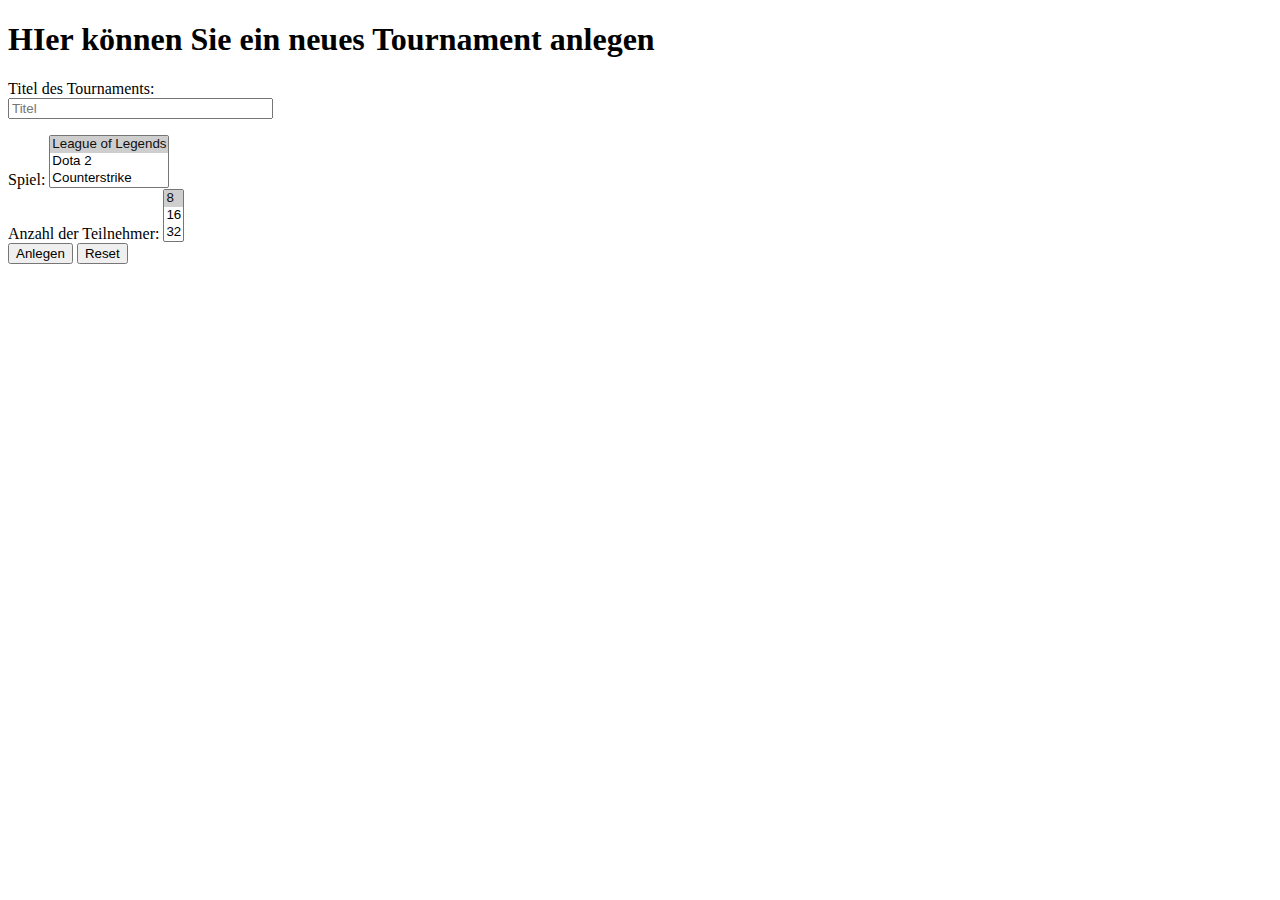
<file: home/admin/tournament/tournamentanlegen.html>
<!-- von Dennis Hallerbach -->
<!DOCTYPE html>
<html>
<head>
<meta charset="UTF-8">
<base href="${pageContext.request.requestURI}" />
<title>Tournament anlegen</title>
</head>
<body>
	<h1>HIer können Sie ein neues Tournament anlegen</h1>
	<form action="../../../createTournamentServlet" method="post">
		<p>
			Titel des Tournaments:<br>
			<input type="text" name="Tournamenttitel" size="30" maxlength="30"
				placeholder="Titel" required>
		</p>
		<div>
			<label for="Spiel">Spiel:</label> 
			<select name="game" id="Spiel" size="3">
				<option value="LeagueofLegends" selected>League of Legends</option>
				<option value="Dota2">Dota 2</option>
				<option value="CSS">Counterstrike</option>

			</select>
		</div>
		<div>
			<label for="Anzahl">Anzahl der Teilnehmer:</label> 
			<select name="anzahl" id="Anzahl" size="3" >
				<option value="8" selected>8</option>
				<option value="16">16</option>
				<option value="32">32</option>

			</select>
		</div>
		<button type="submit" name="tournamentanlegen" value="writeToSession">Anlegen</button>
		<button type="reset" >Reset</button>
	</form>

	
</body>
</html>
</file>
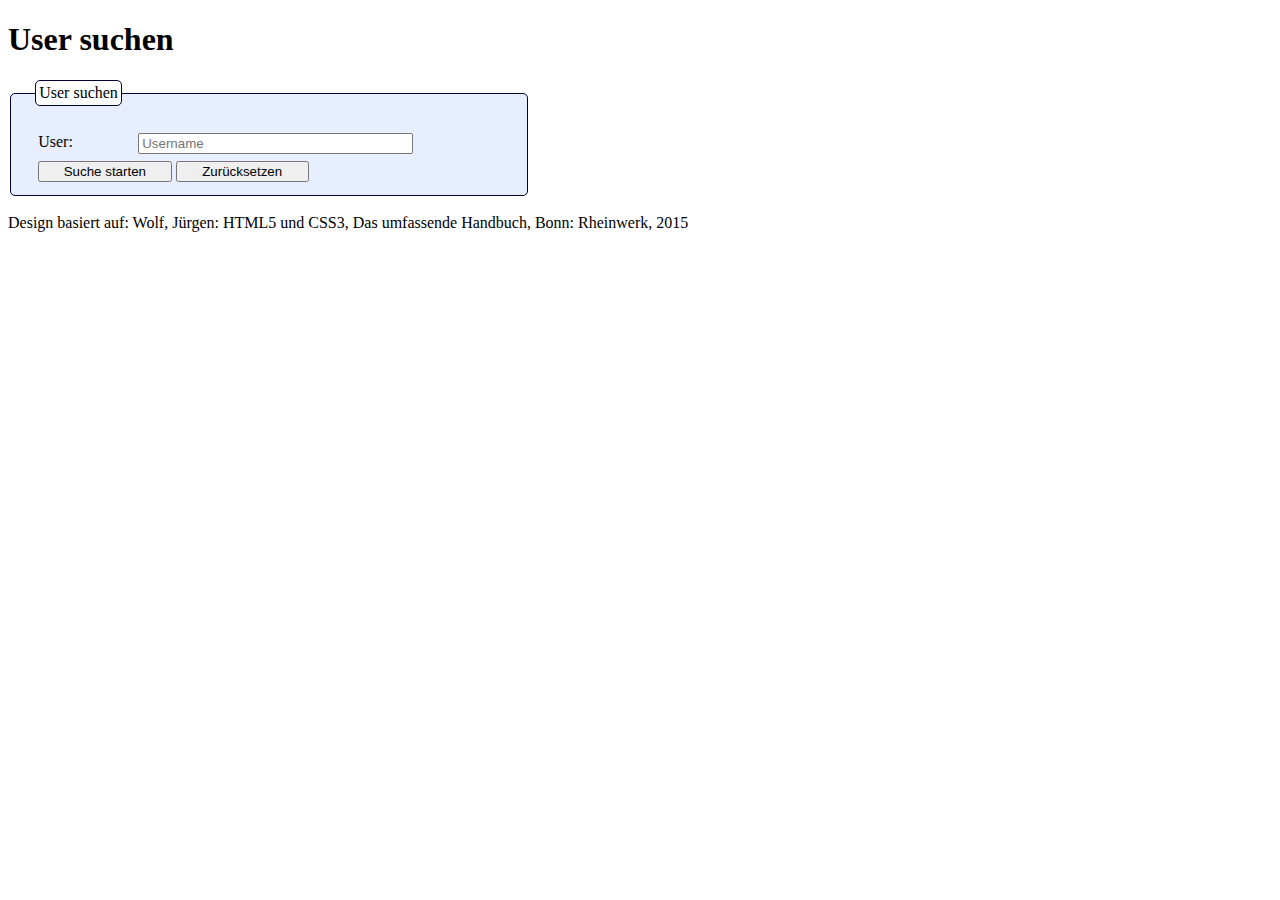
<file: home/dashboard/html/searchUser.html>
<!-- von Prof. Stiehl Volker -->
<!DOCTYPE html>
<html lang="en">
	<head>
	  <meta charset="UTF-8">
	  <title>Produkteinträge suchen</title>
	  <style>
		/* Elemente positionieren und Formular ausrichten */
		label {
			min-width: 6em;
			display: inline-block;
			text-align: left;
		}
		input {
			width: 20em;
		}
		
		label {
			vertical-align: top;
		}
		button {
			width: 10em;
		}
		
		/* Formular optisch stylen.		  *
		 * Vorgehen: von innen nach außen */
		fieldset {
			width: 30em;
			padding-top: 1.5em;
			padding-left: 1.5em;
			background: #e6eeff;
			border: 1px solid #000330;
			border-radius: 5px;
		}
		legend {
			background: white;
			padding: 0.2em;
			border: 1px solid #000330;
			border-radius: 5px;
		}
		
		/* Interaktionen über Pseudoklassen */
		input:hover {
			background: #fffff0;
			border: 2px solid #efe816;
			box-shadow: 0 0 10px rgba(0,0,0,0.2);
		}
		button:hover {
			background: #c9c9c9;
			border: 2px solid #6c6c6c;
		}
		button:active {
			background: #8f8f8f;
		}
		

		/* Damit Felder nicht zu dicht folgen */
		form div { 
			padding: 0.2em; 
		}
	  </style>
	</head>
	<body>
		<h1>User suchen</h1>
		<form id="myForm" method="post" action="../../../readAccServlet">
			<fieldset><legend>User suchen</legend>
				<div>
				  <label for="username">User:</label>
				  <input type="text" name="username" id="username" placeholder="Username">
				</div>
				<div>
				  <button name="submit" type="submit">Suche starten</button>
				  <button name="reset" type="reset">Zurücksetzen</button>
				</div>
			</fieldset>
		</form>
		<footer class="foot"><br>Design basiert auf: Wolf, Jürgen: HTML5 und CSS3, Das umfassende Handbuch, Bonn: Rheinwerk, 2015</footer>
	</body>
</html>
</file>
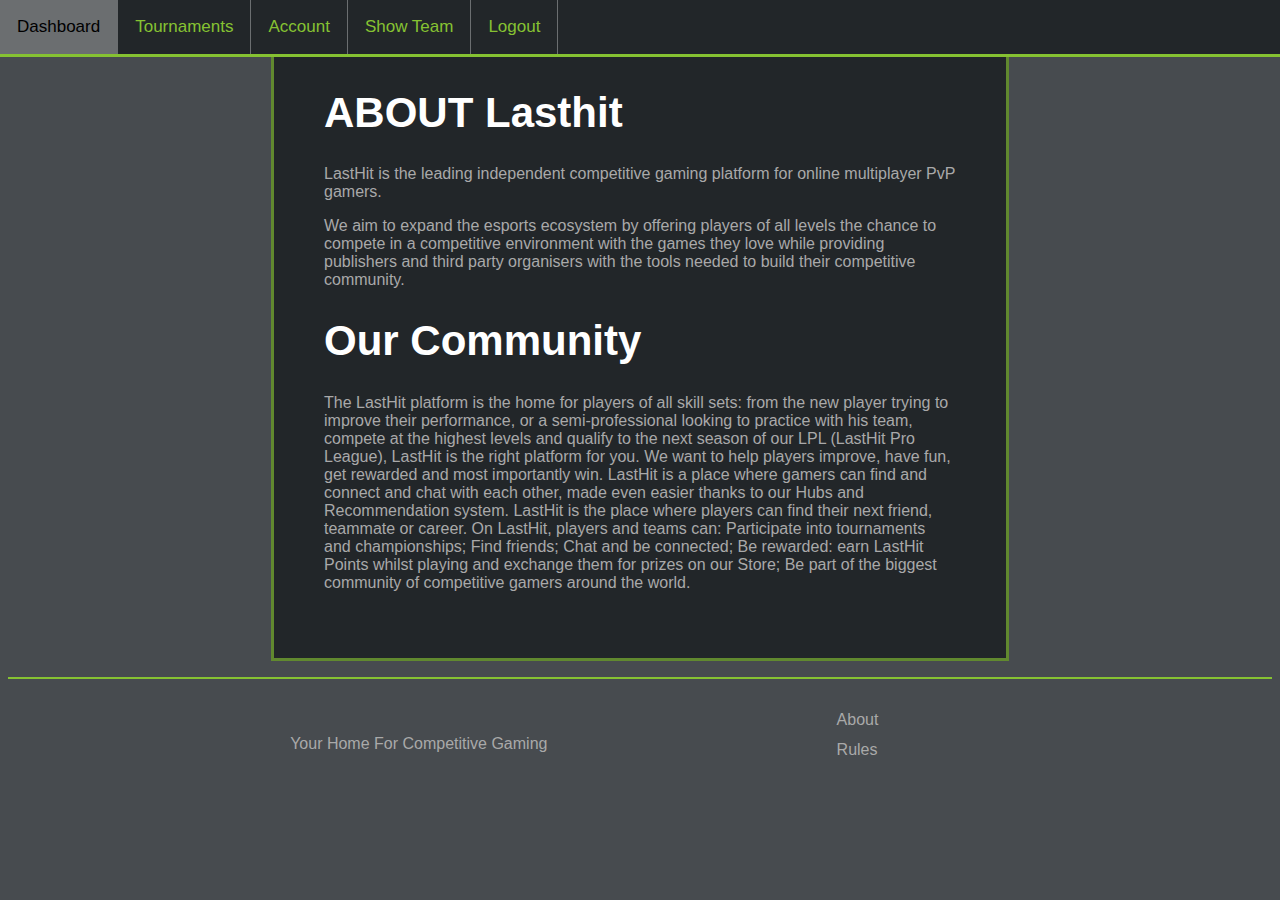
<file: home/impressum/html/about1.html>
<!--HTML von Stefan Rother, Inhalt des Textes von Faceit.com/Challengeme.gg -->


<!DOCTYPE html>
<html lang="en">

<head>
    <meta charset="utf-8">
    <link rel="stylesheet" type="text/css" href="../css/style.css" />
    <link rel="stylesheet" type="text/css" href="../../global/css/styleFoot.css" />
    <link rel="stylesheet" type="text/css" href="../../global/css/styleNav.css" />
    <script src="../../global/js/logout.js"></script>	

    <title>About us</title>
</head>

<body>
    <nav>
        <button id="createTeamButton" class="hide">Create Team</button>

        <a href="../../../showDashboardServlet">Dashboard</a>
        <a href="../../../team_erstellen.html">Tournaments</a>
        <a href="../../../ReadAccServlet_Session">Account</a>
        <a href="../../../ReadTeamServlet">Show Team</a>
       <button type="button" id="loginButton">Logout</button>
    </nav>

    <div id="LayoutContainer">
        <h1>ABOUT Lasthit</h1>
        <p>LastHit is the leading independent competitive gaming platform for online multiplayer PvP gamers.</p>

        <p>
            We aim to expand the esports ecosystem by offering players of all levels the chance to compete in a competitive environment with the games they love while providing publishers and third party organisers with the tools needed to build their competitive community.
        </p>

        <h1>Our Community</h1>
        <p>The LastHit platform is the home for players of all skill sets: from the new player trying to improve their performance, or a semi-professional looking to practice with his team, compete at the highest levels and qualify to the next season of our LPL (LastHit Pro League), LastHit is the right platform for you. We want to help players improve, have fun, get rewarded and most importantly win. LastHit is a place where gamers can find and connect and chat with each other, made even easier thanks to our Hubs and Recommendation system. LastHit is the place where players can find their next friend, teammate or career. On LastHit, players and teams can: Participate into tournaments and championships; Find friends; Chat and be connected; Be rewarded: earn LastHit Points whilst playing and exchange them for prizes on our Store; Be part of the biggest community of competitive gamers around the world.</p>
    </div>

    <hr/>
    <footer>
        <div id="wrapper">

            <div id="footP">
                <p>Your Home For Competitive Gaming</p>
            </div>

            <div id="tablediv">
                <table>
                    <tr>
                        <td class="footTableData"><a class="footAnchor" href="../../impressum/html/about1.html">About</a></td>
                    </tr>
                    <tr>
                        <td class="footTableData"><a class="footAnchor" href="../../impressum/html/rules1.html">Rules</a></td>
                    </tr>
                </table>
            </div>
        </div>
    </footer>
</body>

</html>
</file>
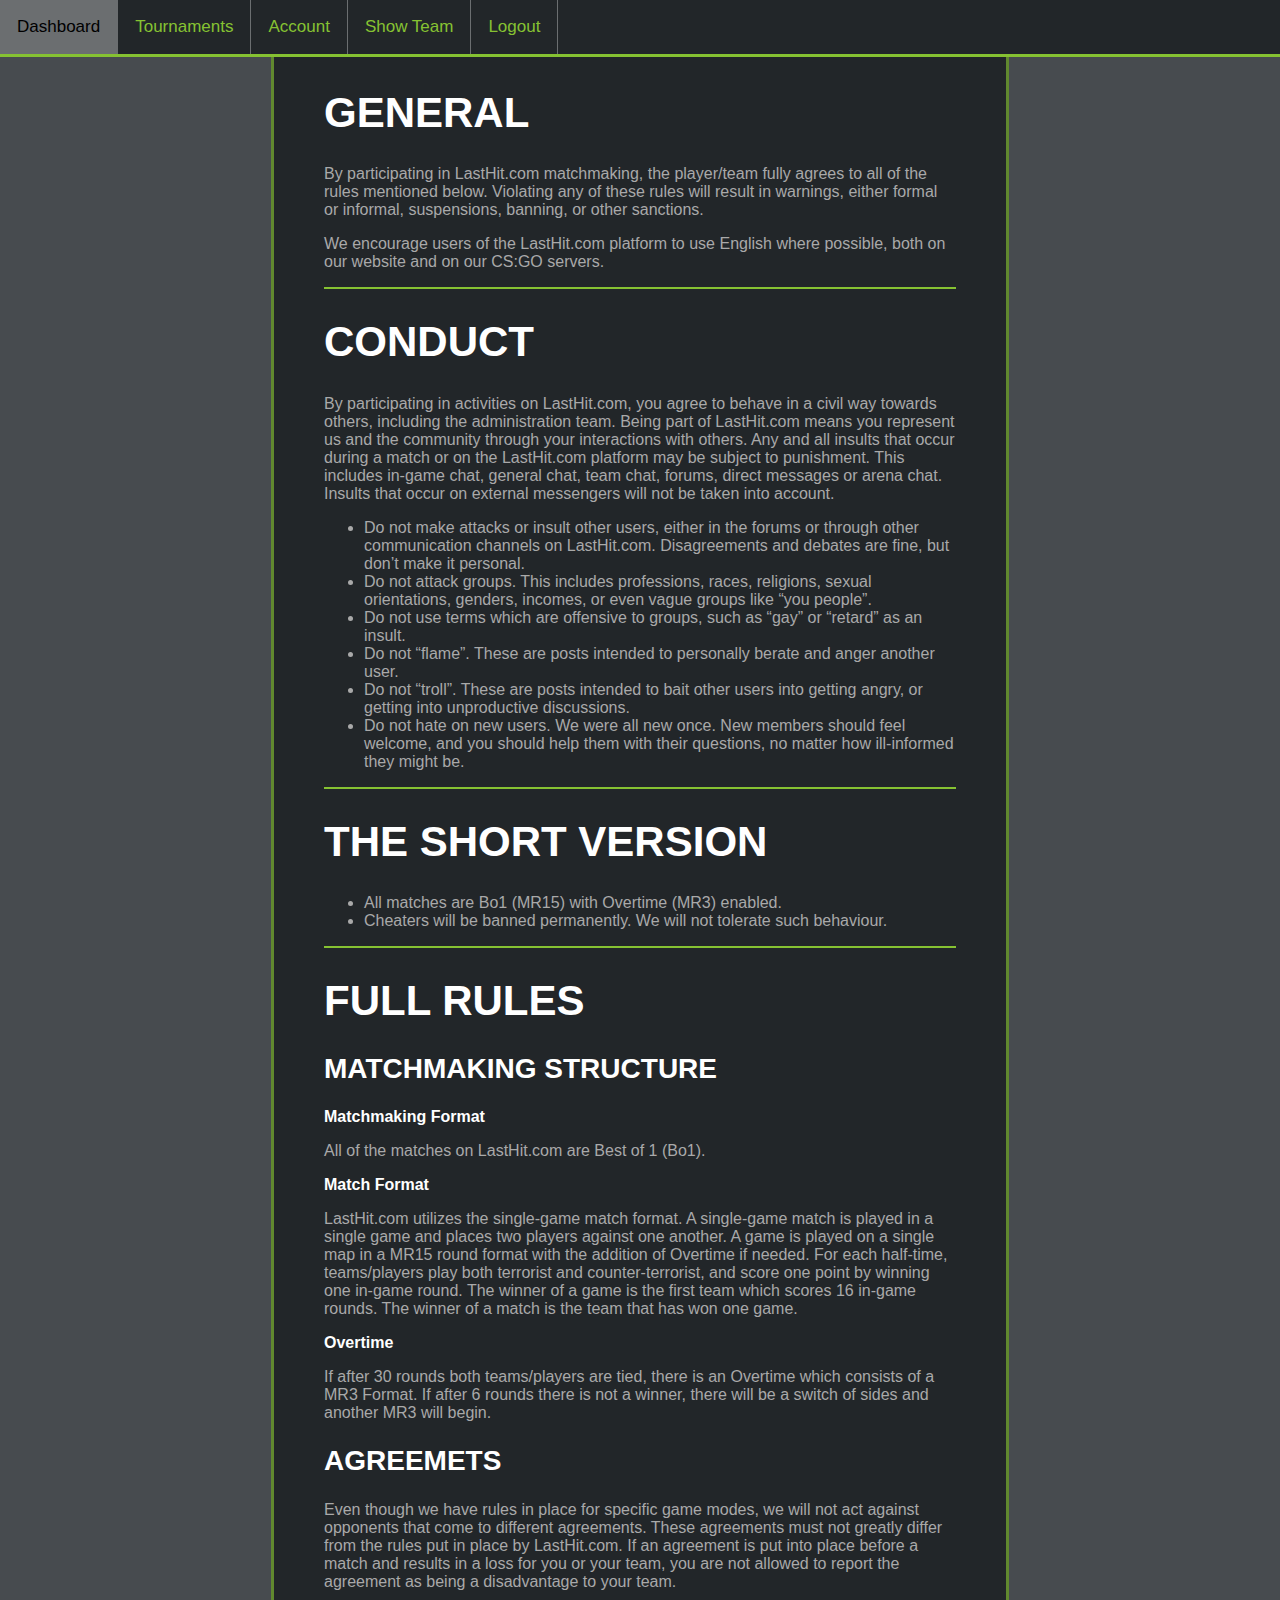
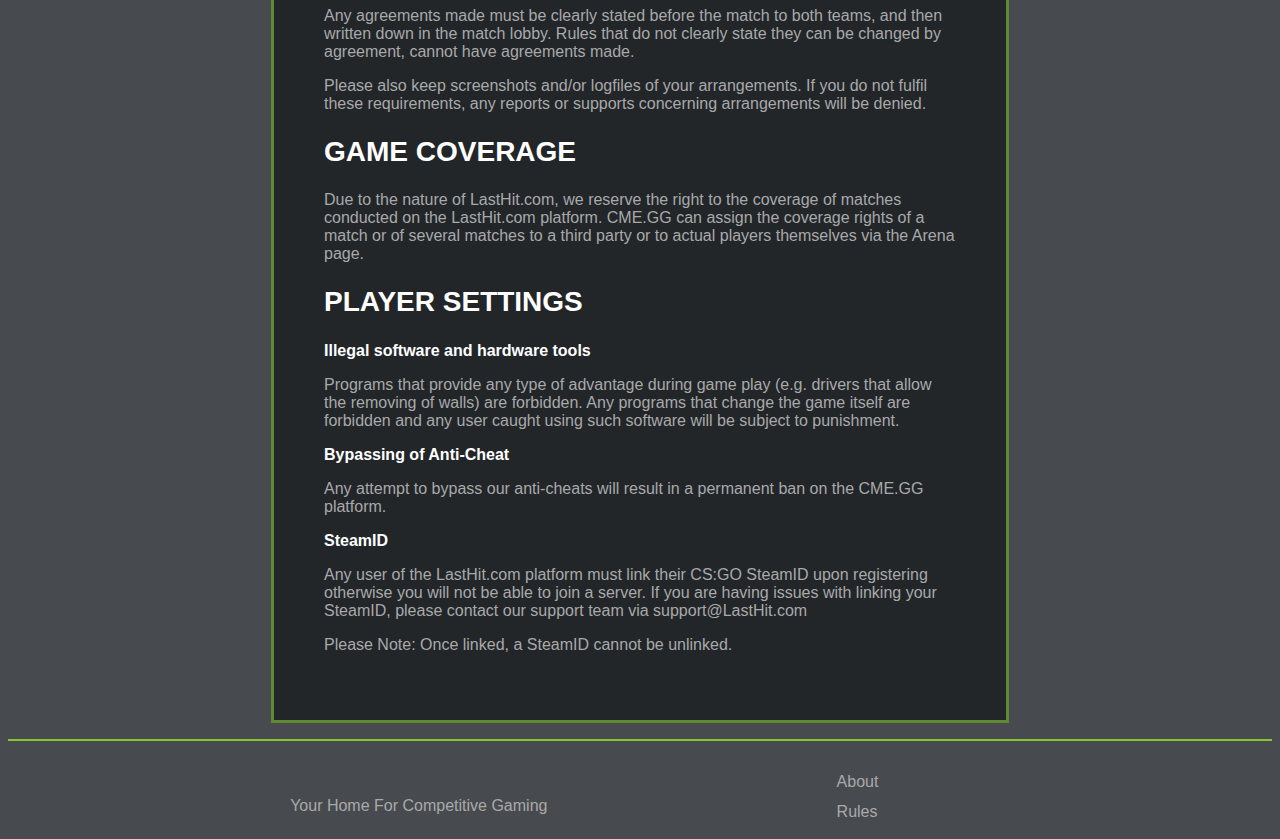
<file: home/impressum/html/rules1.html>
<!-- HTML von Stefan Rother, Inhalt des Textes von Faceit.com/Challengeme.gg -->
<!DOCTYPE html>
<html lang="en">

<head>
    <meta charset="utf-8">
    <link rel="stylesheet" type="text/css" href="../css/style.css" />
    <link rel="stylesheet" type="text/css" href="../../global/css/styleFoot.css" />
    <link rel="stylesheet" type="text/css" href="../../global/css/styleNav.css" />
    <script src="../../global/js/logout.js"></script>	
  

    <title>Rules</title>
</head>

<body>
    <nav>
        <button id="createTeamButton" class="hide">Create Team</button>

        <a href="../../../showDashboardServlet">Dashboard</a>
        <a href="../../../team_erstellen.html">Tournaments</a>
        <a href="../../../ReadAccServlet_Session">Account</a>
        <a href="../../../ReadTeamServlet">Show Team</a>
        <button type="button" id="loginButton">Logout</button>
    </nav>

    <div id="LayoutContainer">

        <h1>GENERAL</h1>

        <p>By participating in LastHit.com matchmaking, the player/team fully agrees to all of the rules mentioned below. Violating any of these rules will result in warnings, either formal or informal, suspensions, banning, or other sanctions.</p>

        <p>We encourage users of the LastHit.com platform to use English where possible, both on our website and on our CS:GO servers.</p>

        <hr>

        <h1>CONDUCT</h1>

        <p>By participating in activities on LastHit.com, you agree to behave in a civil way towards others, including the administration team. Being part of LastHit.com means you represent us and the community through your interactions with others. Any and all insults that occur during a match or on the LastHit.com platform may be subject to punishment. This includes in-game chat, general chat, team chat, forums, direct messages or arena chat. Insults that occur on external messengers will not be taken into account.</p>

        <ul>
            <li>Do not make attacks or insult other users, either in the forums or through other communication channels on LastHit.com. Disagreements and debates are fine, but don’t make it personal.</li>
            <li>Do not attack groups. This includes professions, races, religions, sexual orientations, genders, incomes, or even vague groups like “you people”.</li>
            <li>Do not use terms which are offensive to groups, such as “gay” or “retard” as an insult.</li>
            <li>Do not “flame”. These are posts intended to personally berate and anger another user.</li>
            <li>Do not “troll”. These are posts intended to bait other users into getting angry, or getting into unproductive discussions.</li>
            <li>Do not hate on new users. We were all new once. New members should feel welcome, and you should help them with their questions, no matter how ill-informed they might be.</li>
        </ul>

        <hr>

        <h1>THE SHORT VERSION</h1>

        <ul>
            <li>All matches are Bo1 (MR15) with Overtime (MR3) enabled.</li>
            <li>Cheaters will be banned permanently. We will not tolerate such behaviour.</li>
        </ul>

        <hr>

        <h1>FULL RULES</h1>

        <h2>MATCHMAKING STRUCTURE</h2>

        <h3>Matchmaking Format</h3>

        <p>All of the matches on LastHit.com are Best of 1 (Bo1).</p>

        <h3>Match Format</h3>

        <p>LastHit.com utilizes the single-game match format. A single-game match is played in a single game and places two players against one another. A game is played on a single map in a MR15 round format with the addition of Overtime if needed. For each half-time, teams/players play both terrorist and counter-terrorist, and score one point by winning one in-game round. The winner of a game is the first team which scores 16 in-game rounds. The winner of a match is the team that has won one game.</p>

        <h3>Overtime</h3>

        <p>If after 30 rounds both teams/players are tied, there is an Overtime which consists of a MR3 Format. If after 6 rounds there is not a winner, there will be a switch of sides and another MR3 will begin.</p>

        <h2>AGREEMETS</h2>
        <p>Even though we have rules in place for specific game modes, we will not act against opponents that come to different agreements. These agreements must not greatly differ from the rules put in place by LastHit.com. If an agreement is put into place before a match and results in a loss for you or your team, you are not allowed to report the agreement as being a disadvantage to your team.</p>

        <p>Any agreements made must be clearly stated before the match to both teams, and then written down in the match lobby. Rules that do not clearly state they can be changed by agreement, cannot have agreements made.</p>

        <p>Please also keep screenshots and/or logfiles of your arrangements. If you do not fulfil these requirements, any reports or supports concerning arrangements will be denied.</p>

        <h2>GAME COVERAGE</h2>

        <p>Due to the nature of LastHit.com, we reserve the right to the coverage of matches conducted on the LastHit.com platform. CME.GG can assign the coverage rights of a match or of several matches to a third party or to actual players themselves via the Arena page.</p>

        <h2>PLAYER SETTINGS</h2>

        <h3>Illegal software and hardware tools</h3>

        <p>Programs that provide any type of advantage during game play (e.g. drivers that allow the removing of walls) are forbidden. Any programs that change the game itself are forbidden and any user caught using such software will be subject to punishment.</p>

        <h3>Bypassing of Anti-Cheat</h3>
        <p>Any attempt to bypass our anti-cheats will result in a permanent ban on the CME.GG platform.</p>

        <h3>SteamID</h3>
        <p>Any user of the LastHit.com platform must link their CS:GO SteamID upon registering otherwise you will not be able to join a server. If you are having issues with linking your SteamID, please contact our support team via support@LastHit.com</p>

        <p>Please Note: Once linked, a SteamID cannot be unlinked.</p>
    </div>

    <hr/>
    <footer>
        <div id="wrapper">

            <div id="footP">
                <p>Your Home For Competitive Gaming</p>
            </div>

            <div id="tablediv">
                <table>
                    <tr>
                        <td class="footTableData"><a class="footAnchor" href="../../impressum/html/about1.html">About</a></td>
                    </tr>
                    <tr>
                        <td class="footTableData"><a class="footAnchor" href="../../impressum/html/rules1.html">Rules</a></td>
                    </tr>
                </table>
            </div>
        </div>
    </footer>
</body>

</html>
</file>
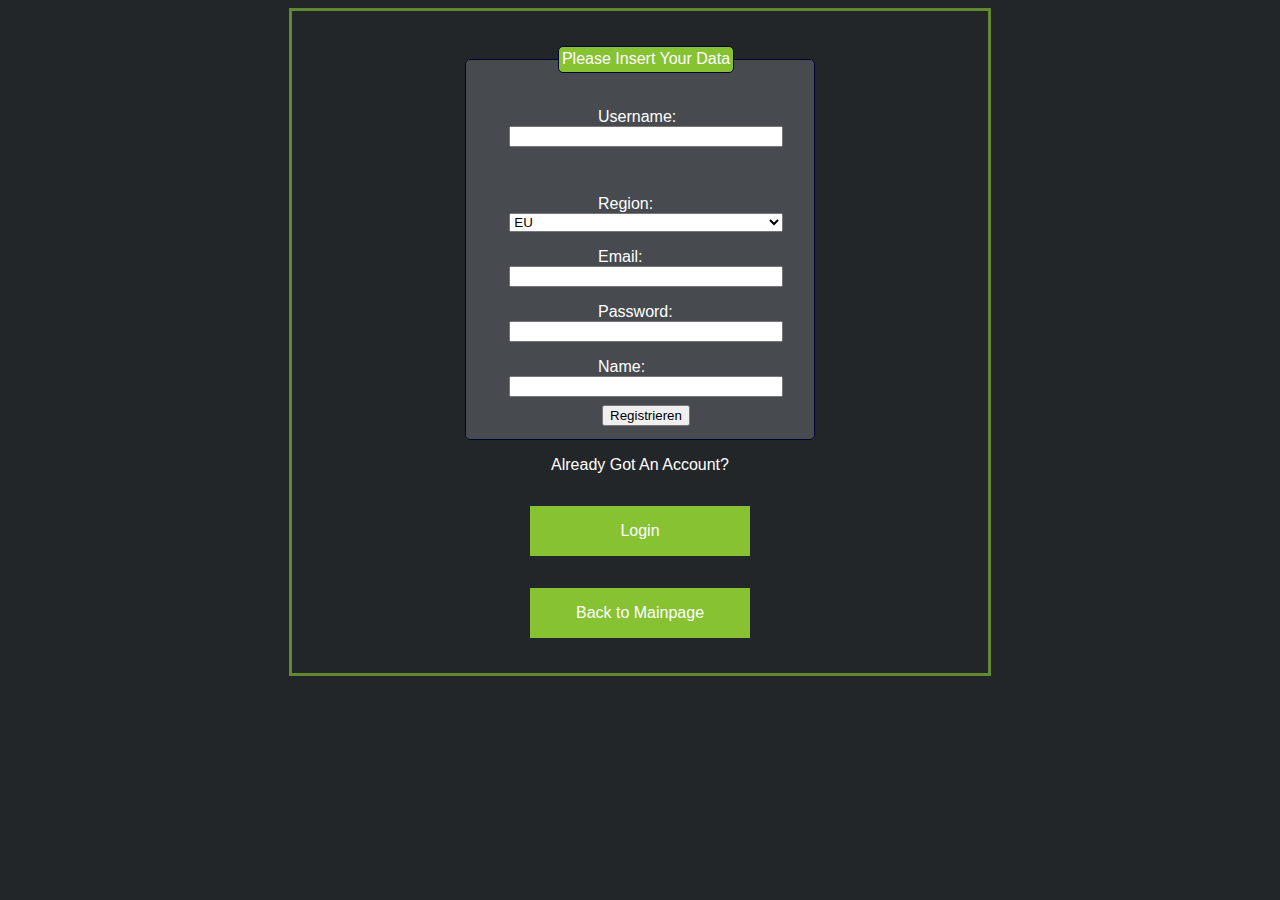
<file: home/registrieren/html/reg.html>
<!DOCTYPE html>
<html lang="en">

<head>
    <meta charset="UTF-8">
	<link rel="stylesheet" type="text/css" href="../../global/css/styleMsg.css" />
	<link rel="stylesheet" type="text/css" href="../../global/css/styleFormular.css" />
    <script src="../js/checkUserTaken.js"></script>
    <title>Registration</title>
</head>

<body>
<div id="LayoutContainer">

    <div class="container">
        <fieldset class="formFieldset">
            <legend class="formLegend">Please Insert Your Data</legend>

            <form class="formular" method="post" action="../../../RegistrationServlet">
                <div>
                    <label class="formLabel">Username: </label>
                    <input id="inputUser" class="formInput" type="text" name="username" maxlength="20">
                </div>
                <div>
                    <p id="taken"></p>
                </div>

                <div>
                    <label class="formLabel">Region: </label>
                    <select class="formSelect" name="region">
                        <option value="EU">EU</option>
                        <option value="NA">NA</option>
                        <option value="Russia">Russia</option>
                    </select>
                </div>

                <div>
                    <label class="formLabel">Email: </label>
                    <input class="formInput" type="email" name="email" maxlength="20">
                </div>

                <div>
                    <label class="formLabel">Password: </label>
                    <input class="formInput" type="password" name="password" maxlength="20">
                </div>

                <div>
                    <label class="formLabel">Name: </label>
                    <input class="formInput" type="text" name="name" maxlength="20">
                </div>

                <button id="submitForm" class="formButton" type="submit" name="action" value="Registrieren">Registrieren</button>
            </form>		 
        </fieldset>
		<p>Already Got An Account?</p> 
			<a class="link" href="../../login/jsp/login.jsp">Login</a>
			<a class="link" href="../../../index.html">Back to Mainpage</a>
    </div>
</div>	
</body>

</html>
</file>
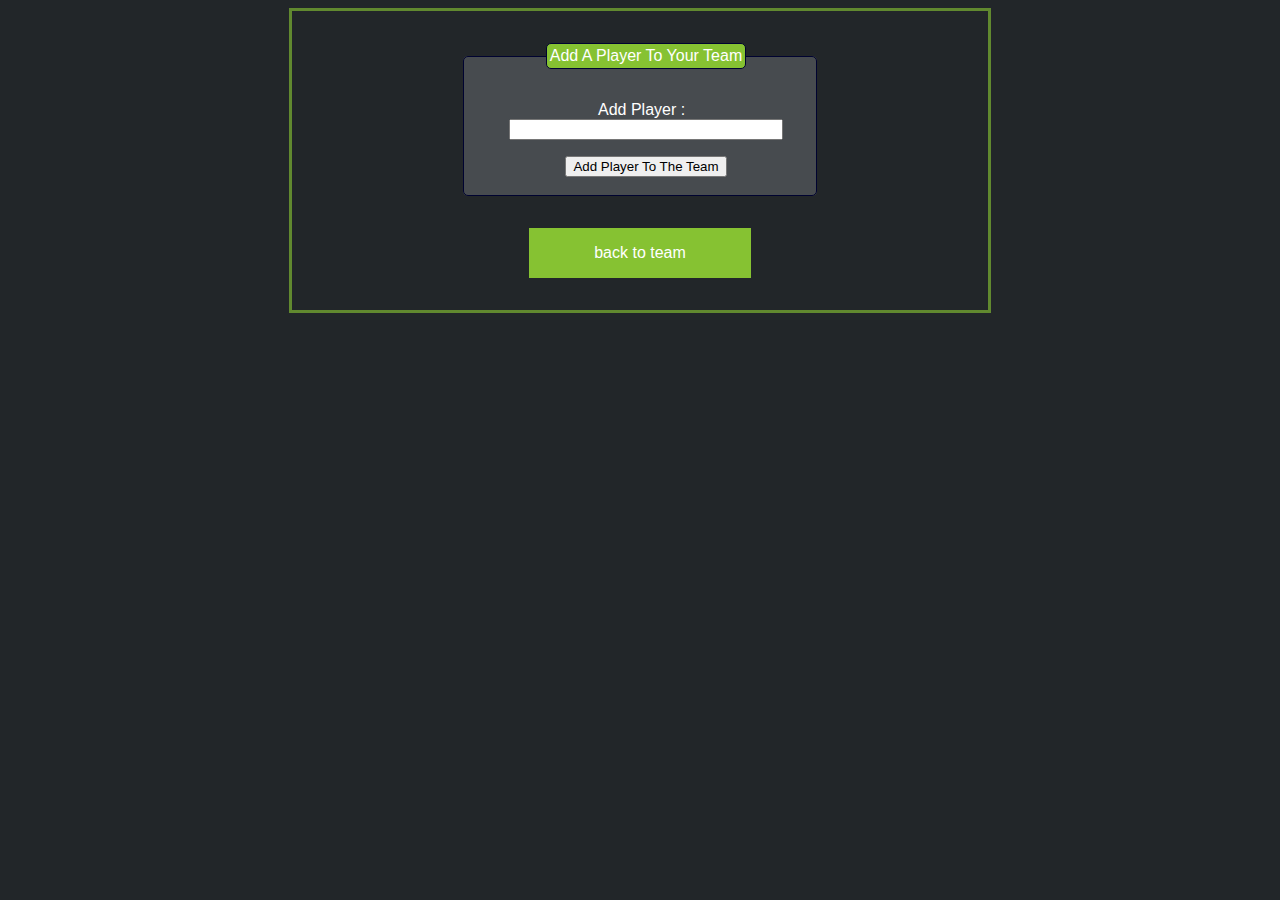
<file: home/team/html/addPlayer.html>
<!-- von Stefan Rother -->
<!DOCTYPE html>
<html lang="en">

<head>
    <meta charset="UTF-8">
	<link rel="stylesheet" type="text/css" href="../../global/css/styleMsg.css" />
	<link rel="stylesheet" type="text/css" href="../../global/css/styleFormular.css" />
    <title>Add Players To The Team</title>
</head>

<body>
<div id="LayoutContainer">
    <form method="post" action="../../../AddToTeamServlet">      
		<fieldset class="formFieldset">
			<legend class="formLegend">Add A Player To Your Team</legend>
			<div>
	            <label class="formLabel">Add Player : </label>
	            <input class="formInput" type="text" name="username" maxlength="20" required>
			</div>
			<div>
				<button type="submit" class="formButton">Add Player To The Team</button>
			</div>
		</fieldset>     
    </form>
	
    <a class="link" href="../../../ReadTeamServlet">back to team</a>
</div>
</body>

</html>
</file>
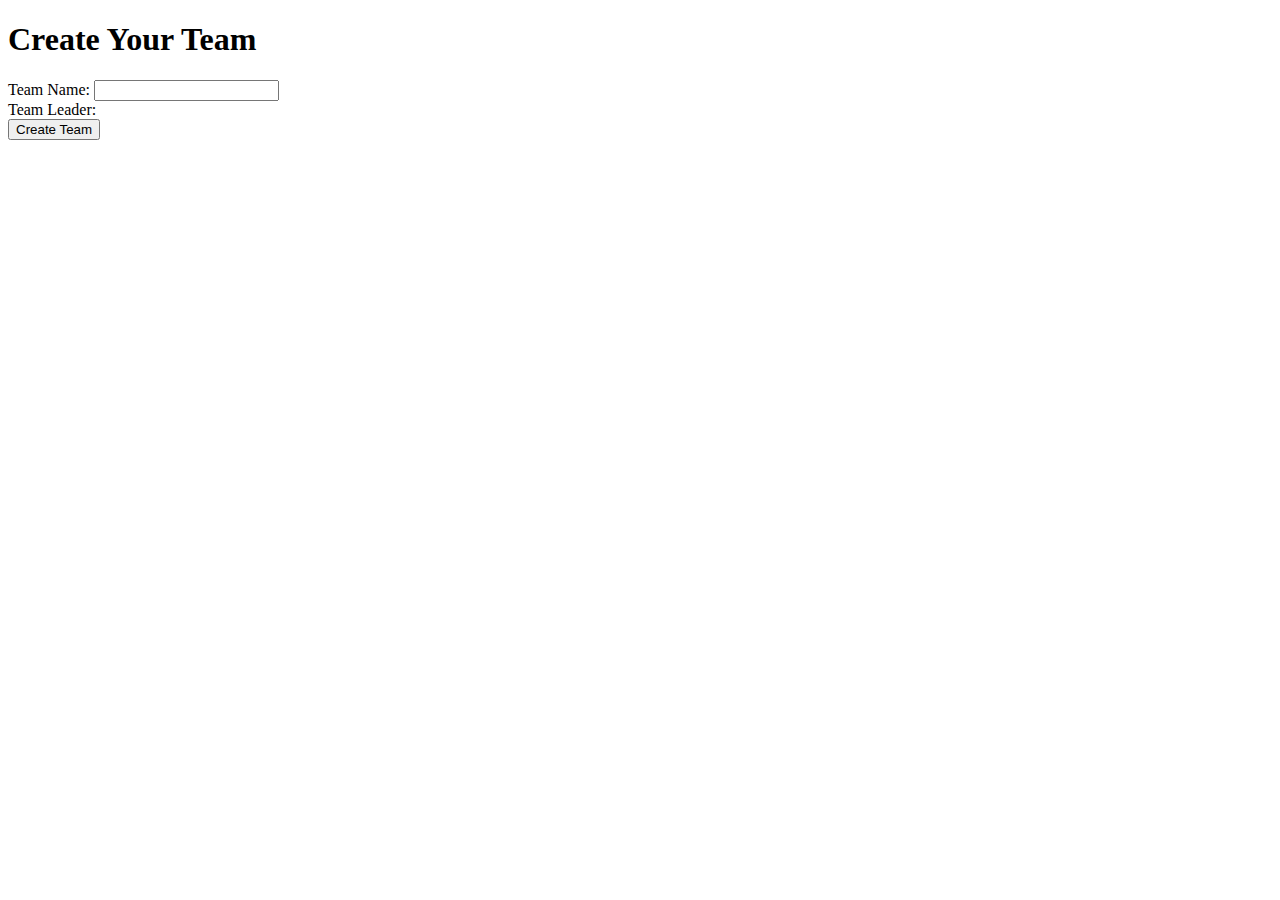
<file: home/team/html/createTeam.html>
<!-- von Stefan Rother -->
<!DOCTYPE html>
<html lang="en">

<head>
    <meta charset="utf-8">
    <title>Create Team</title>
</head>

<body>
    <h1>Create Your Team</h1>

    <form method="post" action="../../../CreateTeamServlet">
        <div>
            <label>Team Name: </label>
            <input type="text" name="teamname" maxlength="20">
        </div>

        <div>
            <label>Team Leader: </label>
            <!-- Erstellender Nutzer, Session -->
        </div>
        
        <div>
            <button type="submit" class="button">Create Team</button>
        </div>
    </form>
</body>
</html>
</file>
<file: home/impressum/css/style.css>
/* von Stefan Rother */

@charset "utf-8";

/*
#222629 - cole
#474B4f - middle grey
#6b6e70 - light grey
#61892F - dark green
#86c232 - light green
*/

body {	
	background-color: #474B4f;
	color: white;
	font-family: Helvetica, Arial, Geneva, sans-serif;;
}

h1{
	color: white;
	font-size: 42px;
}

h2{
	font-size: 28px;
}

h3{
	font-size: 16px;
}

hr{
	display: block; height: 1px;
    border: 0; border-top: 2px solid #86c232;
    margin: 1em 0; padding: 0; 
}

p {
	color: #A9A9A9;
}

ul {
	color: #A9A9A9;
}

#LayoutContainer{
	background-color: #222629; /*cole*/
	width: 50%;
  border: 3px solid #61892F;
  padding: 50px;
  margin: auto;
}
</file>
<file: home/global/css/styleFoot.css>
/* von Stefan Rother */

@charset "UTF-8";



#wrapper{
margin-top: 1.5em;
display:flex;
}

#foottablediv{
	flex: 1;
}

.footTableData{
	padding: 5px;
}

.footAnchor{
	text-decoration:none;
}

.footAnchor:visited, .footAnchor:active, .footAnchor:link{
	color: #A9A9A9;
}
.footAnchor:hover{
	color: #86c232;
}

#footP{
	font-size: 16px;
	flex: 0 0 65%;
	text-align: center;
	padding-top: 15px;
}
</file>
<file: home/global/css/styleNav.css>
/* von Stefan Rother */

@charset "utf-8";

/*
#222629 - cole
#474B4f - middle grey
#6b6e70 - light grey
#61892F - dark green
#86c232 - light green
#bdbdbd - very light grey
*/



nav{
background-color: #222629;
z-index: 5;
position: fixed;
top: 0; 
width: 100%;
left:0;
border-bottom: 3px solid #86c232;
}

nav a, #createTeamButton, #loginButton{
	float: left;
	color: #86c232;
	text-align: center;
	padding: 1.0em;
	text-decoration: none;
	font-size: 17px;
	border-right: 1px solid #6b6e70;	
}

nav a:hover, #createTeamButton:hover, #loginButton:hover{
	background-color: #6b6e70;
	color: black;
}

nav a.active, #createTeamButton.active, #loginButton.active{
	background-color: #61892F;
	color: white;
}


#createTeamButton, #loginButton{
	border: none;
	border-right: 1px solid #6b6e70;
	background-color: transparent;
}


#createTeam{
	position: absolute;
	z-index: 3;
	float: left;
	margin: 0px;
	left:0px;
	margin-top: 65px;
}

.hide{
	display: none;
}

.show{
	display: block;
}


.ctLabel {
	
	display: inline-block;
	text-align: right;
}

.ctInput {
	width: 20em;
}

#ctFieldset{
	
	
	background: #474B4f;
	border: 1px solid #000330;
	border-radius: 5px;
}

#ctLegend{
	background: #86c232;
	
	border: 1px solid #000330;
	border-radius: 5px;
	color: white;
  
}
</file>
<file: home/global/css/styleMsg.css>
/*von Stefan Rother*/

html{
	height: 100%;
	width: 100%;
}


body {	
	background-color: #222629;
	color: white;
	font-family: Helvetica, Arial, Geneva, sans-serif;

}
.link{
padding: 1em 2em;
text-align: center;
margin: 0 auto;
margin-top: 2em;

}

.link:link, .link:visited {
  background-color: #86c232;
  color: white;  
  text-decoration: none;
  display: block;
  width: 25%;
  
}

.link:hover, .link:active {
  background-color: #61892F;
}

#LayoutContainer{
	
	background-color: #222629; /*cole*/
	width: 50%;
  height: 50%;
  border: 3px solid #61892F;
  padding: 2em;
margin: 0 auto;
  text-align:center;
  
}

#image{
	height: 50px;
	width: 50px;
}
</file>
<file: home/global/css/styleFormular.css>
@charset "utf-8";

#createTeam{
	color: white;
}

.formLabel {
	min-width: 6em;
	display: inline-block;
	text-align: left;
}

.formInput {
	width: 20em;
}

.formFieldset{
	margin: 0 auto;
	width: 50%;
	padding-top: 1.5em;
	padding-left: 1.5em;
	background: #474B4f;
	border: 1px solid #000330;
	border-radius: 5px;
}

.formLegend{
	background: #86c232;
	padding: 0.2em;
	border: 1px solid #000330;
	border-radius: 5px;
}

.formSelect{
	width: 20.5em;
}


form div{
	padding: 0.5em;
}

#FormPadding div{
	padding: 0.5em;
}




/*horizontal, vertikal Verschiebung, Weichzeicheneffekt rgba Alpha - Deckkraft*/

.formInput:hover{
	background: #fffff0;
	box-shadow: 0 0 10px rgba (0,0,0,0.2)
}

.formButton:hover {
	background: #c9c9c9;
	border: 2px solid #6c6c6c;
}

.formButton:active{
	background: #8f8f8f;
}

.fieldInput:required + span::after{
	color: red; 
	content: " *";
}

.fieldInput[type="text"]:valid + span::after{
	color: green;
	conent: " ✔"
}

.formular, .container{
	padding: 0.2em;
}
</file>
